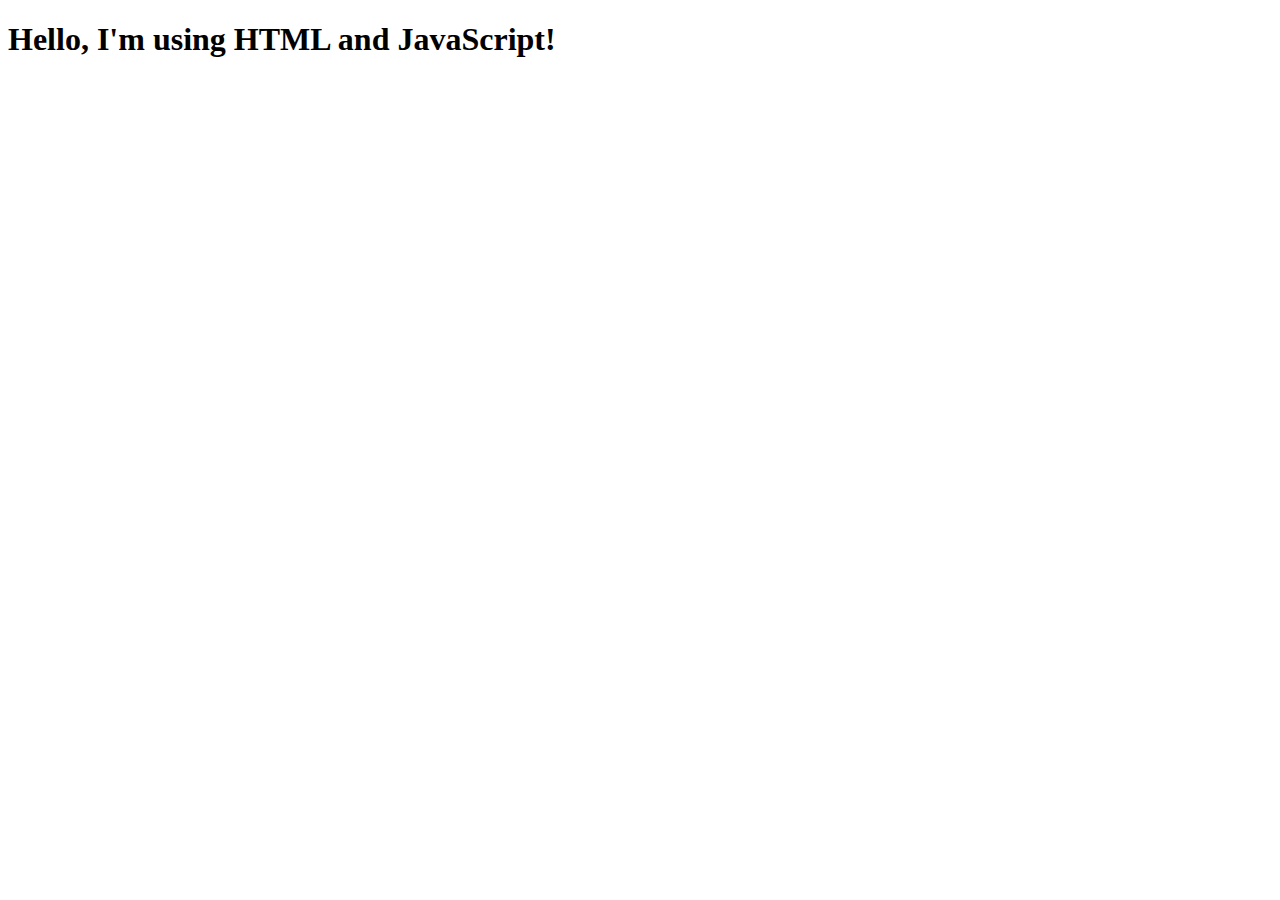
<file: 2-JAVASCRIPT/index.html>
<!doctype html>
<html lang="en">
  <head>
    <meta charset="UTF-8" />
    <meta name="viewport" content="width=device-width, initial-scale=1.0" />
    <title>Learning Javascript</title>
  </head>
  <body>
    <h1>Hello, I'm using HTML and JavaScript!</h1>

    <script src="script.js"></script>
  </body>
</html>
</file>
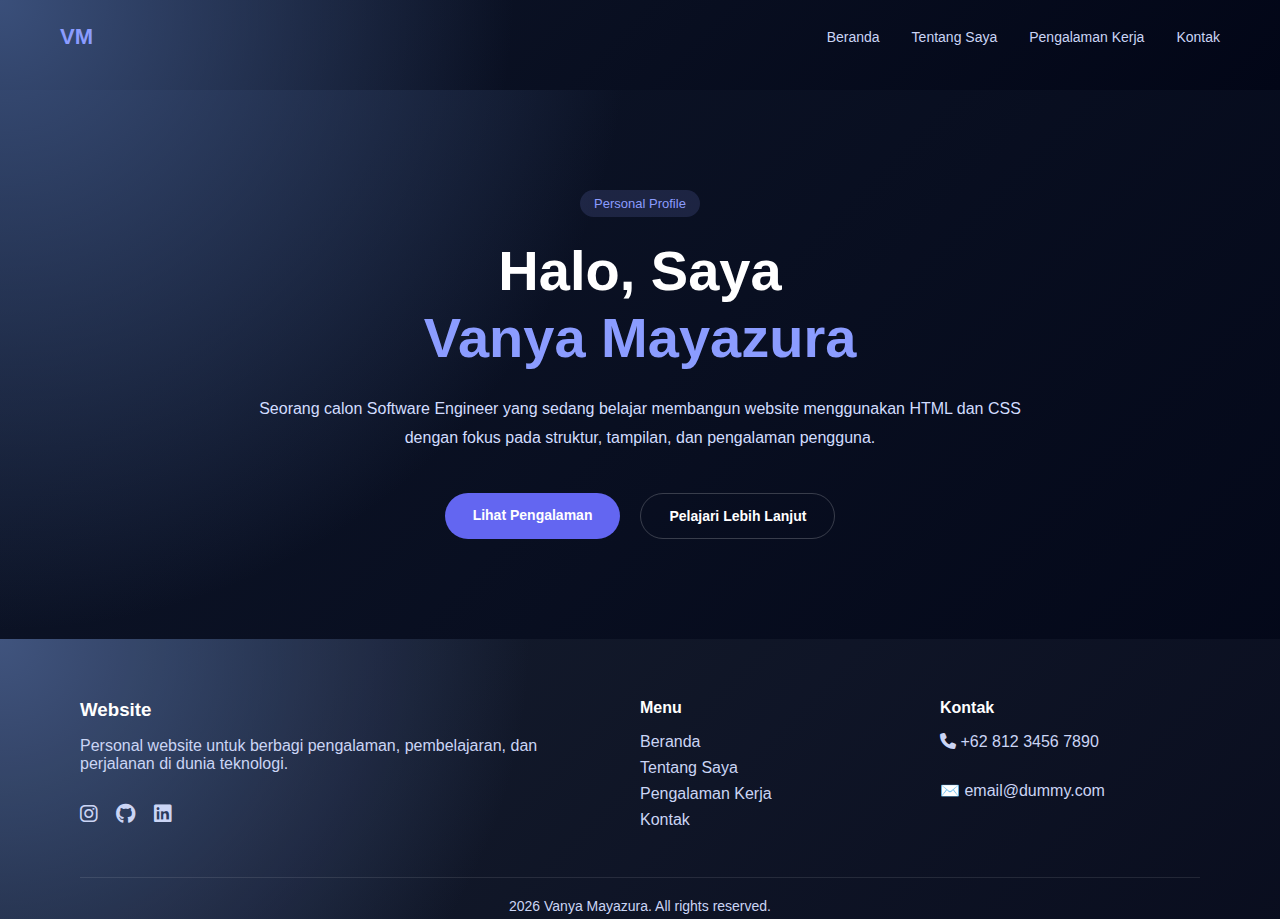
<file: 1-HMTL-CSS/simple-profile/index.html>
<!doctype html>
<html lang="id">
  <head>
    <meta charset="UTF-8" />
    <meta name="viewport" content="width=device-width, initial-scale=1.0" />
    <title>Beranda | Profile</title>
    <link rel="stylesheet" href="css/style.css" />
  </head>
  <body>
    <!-- NAVBAR -->
    <iframe
      src="components/navbar.html"
      class="iframe-nav"
      scrolling="no"
    ></iframe>

    <!-- HERO SECTION -->
    <section class="hero">
      <div class="hero-content">
        <span class="badge">Personal Profile</span>

        <h1>
          Halo, Saya <br />
          <span class="highlight">Vanya Mayazura</span>
        </h1>

        <p class="subtitle">
          Seorang calon Software Engineer yang sedang belajar membangun website
          menggunakan HTML dan CSS dengan fokus pada struktur, tampilan, dan
          pengalaman pengguna.
        </p>

        <!-- Buat liat Halaman about dan expe -->
        <div class="hero-actions">
          <a href="experience.html" class="btn primary">Lihat Pengalaman</a>
          <a href="about.html" class="btn secondary">Pelajari Lebih Lanjut</a>
        </div>
      </div>
    </section>
    <!-- FOOTER -->
    <iframe
      src="components/footer.html"
      class="iframe-footer"
      scrolling="no"
    ></iframe>
  </body>
</html>
</file>
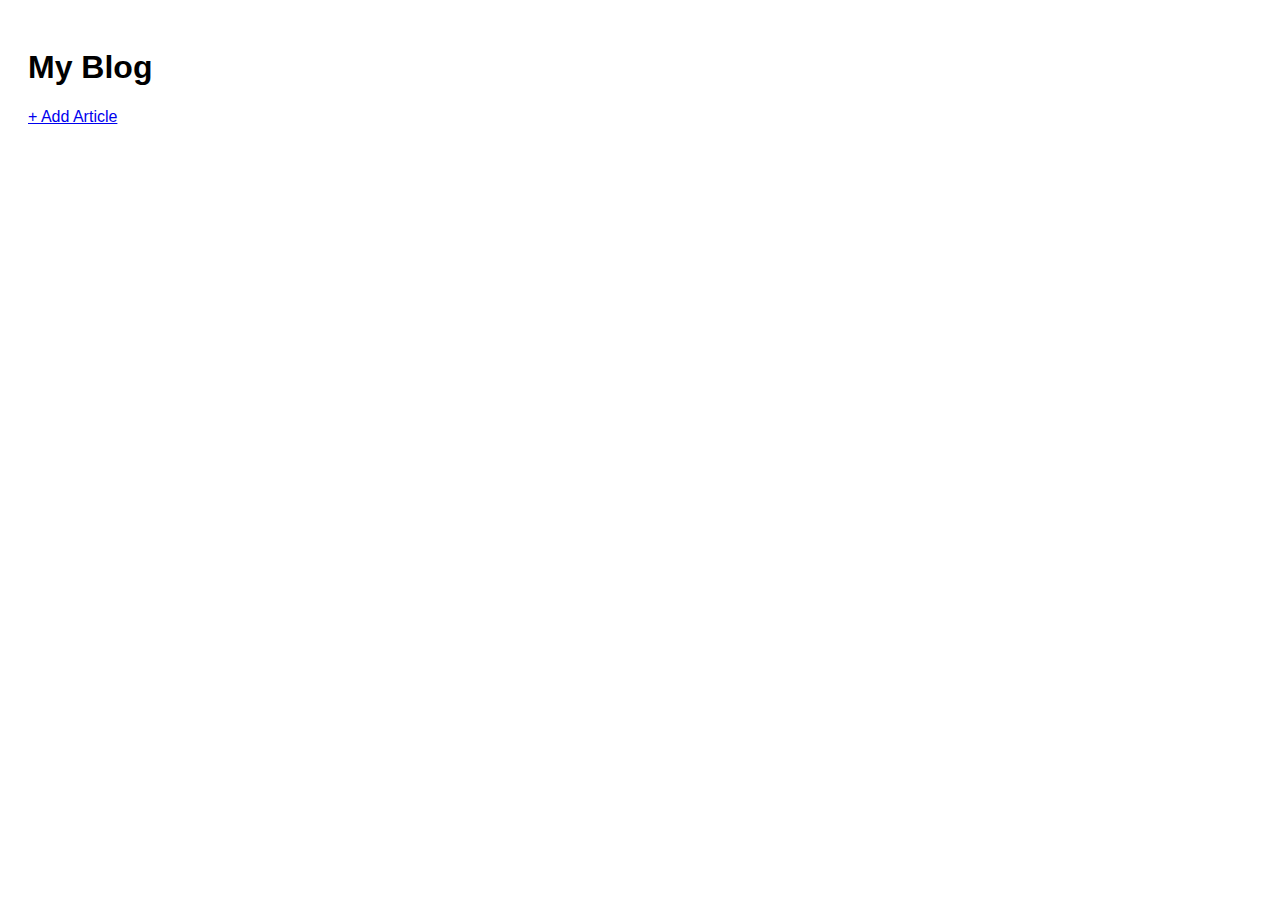
<file: 2-JAVASCRIPT/2.javascript-crud/index.html>
<!doctype html>
<html lang="en">
  <head>
    <meta charset="UTF-8" />
    <meta name="viewport" content="width=device-width, initial-scale=1.0" />
    <link rel="stylesheet" href="style.css" />
    <title>Blog Website</title>
  </head>
  <body>
    <h1>My Blog</h1>

    <a href="form.html">+ Add Article</a>

    <div id="list"></div>

    <div id="toastContainer"></div>
    <script src="script.js"></script>
  </body>
</html>
</file>
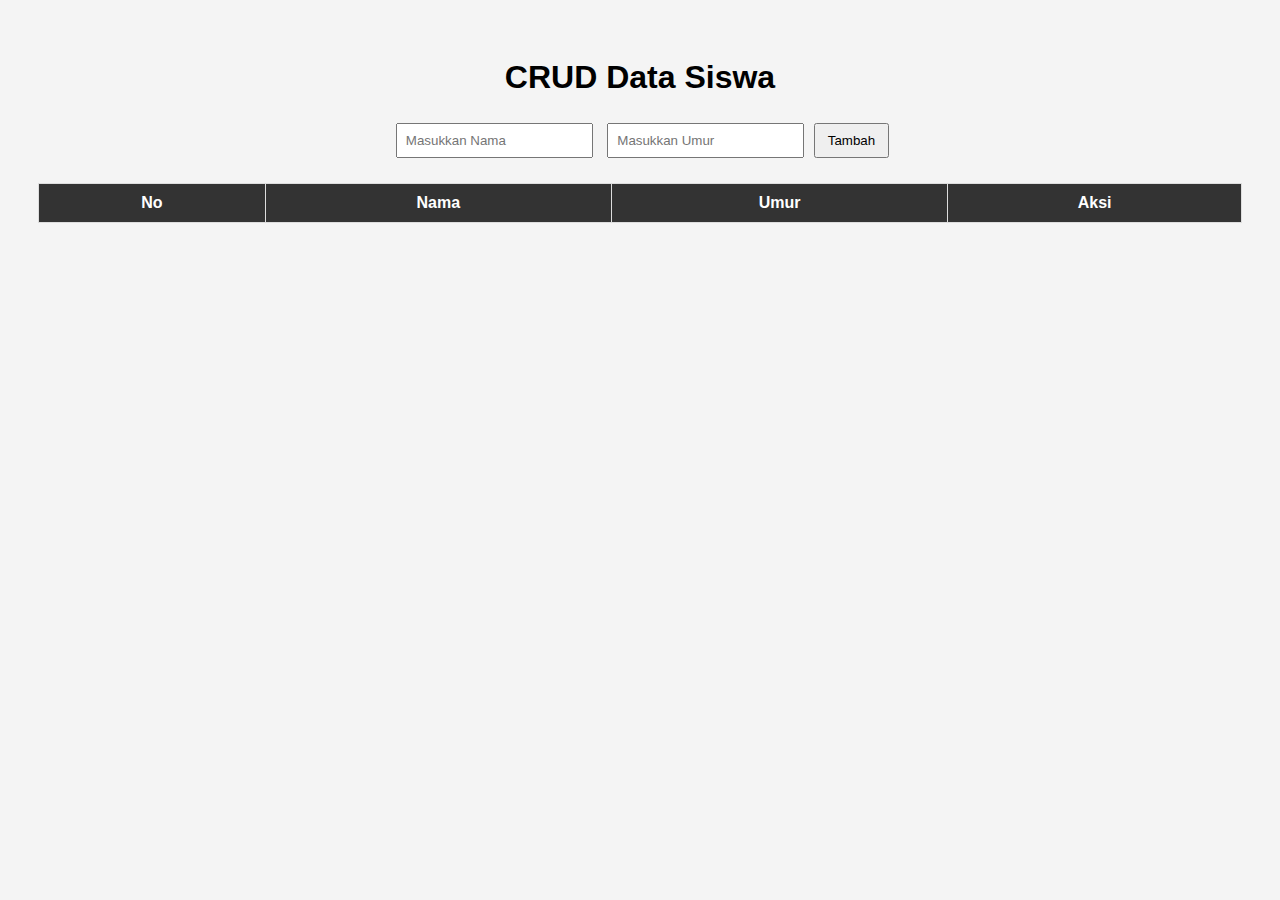
<file: 2-JAVASCRIPT/simple-crud/index.html>
<!doctype html>
<html lang="id">
  <head>
    <meta charset="UTF-8" />
    <meta name="viewport" content="width=device-width, initial-scale=1.0" />
    <title>CRUD Sederhana</title>
    <!-- Menghubungkan file CSS -->
    <link rel="stylesheet" href="style.css" />
  </head>
  <body>
    <h1>CRUD Data Siswa</h1>

    <!-- Form input data -->
    <div class="form-container">
      <!-- Input nama siswa -->
      <input type="text" id="nama" placeholder="Masukkan Nama" />

      <!-- Input umur siswa -->
      <input type="number" id="umur" placeholder="Masukkan Umur" />

      <!-- Tombol untuk menambahkan data -->
      <button onclick="tambahData()">Tambah</button>

      <!-- Tombol update (disembunyikan dulu) -->
      <button onclick="updateData()" id="btnUpdate" style="display: none">
        Update
      </button>
    </div>

    <!-- Tabel untuk menampilkan data -->
    <table>
      <thead>
        <tr>
          <th>No</th>
          <th>Nama</th>
          <th>Umur</th>
          <th>Aksi</th>
        </tr>
      </thead>
      <!-- Isi tabel akan di-generate dari JavaScript -->
      <tbody id="tableBody"></tbody>
    </table>

    <!-- Menghubungkan file JavaScript -->
    <script src="script.js"></script>
  </body>
</html>
</file>
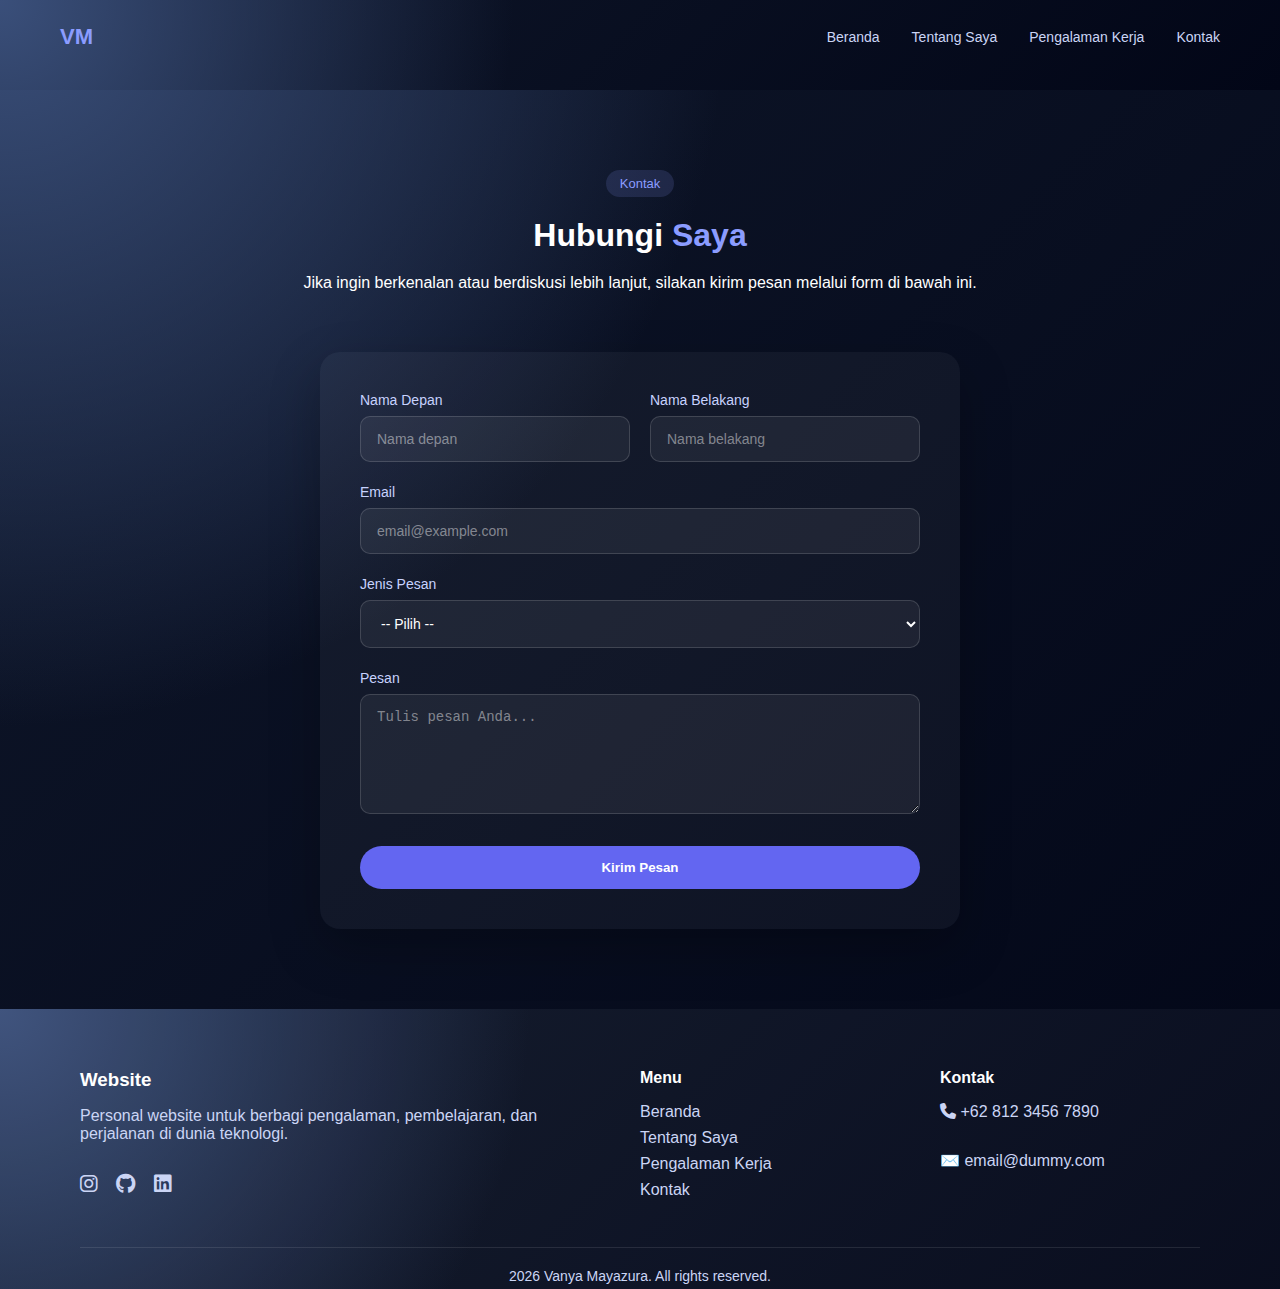
<file: 1-HMTL-CSS/simple-profile/contact.html>
<!doctype html>
<html lang="id">
  <head>
    <meta charset="UTF-8" />
    <meta name="viewport" content="width=device-width, initial-scale=1.0" />
    <title>Kontak | Profile</title>
    <link rel="stylesheet" href="css/style.css" />
  </head>
  <body>
    <!-- NAVBAR -->
    <iframe
      src="components/navbar.html"
      class="iframe-nav"
      scrolling="no"
    ></iframe>

    <main class="page">
      <!-- HEADER -->
      <section class="page-header">
        <span class="badge">Kontak</span>
        <h1>Hubungi <span class="highlight">Saya</span></h1>
        <p>
          Jika ingin berkenalan atau berdiskusi lebih lanjut, silakan kirim
          pesan melalui form di bawah ini.
        </p>
      </section>

      <!-- CONTACT FORM -->
      <section class="contact-wrapper">
        <form class="contact-modern">
          <!-- ROW 1 -->
          <div class="form-row">
            <div class="form-group">
              <label>Nama Depan</label>
              <input type="text" placeholder="Nama depan" />
            </div>

            <div class="form-group">
              <label>Nama Belakang</label>
              <input type="text" placeholder="Nama belakang" />
            </div>
          </div>

          <!-- ROW 2 -->
          <div class="form-group">
            <label>Email</label>
            <input type="email" placeholder="email@example.com" />
          </div>

          <!-- ROW 3 -->
          <div class="form-group">
            <label>Jenis Pesan</label>
            <select>
              <option>-- Pilih --</option>
              <option>Saran</option>
              <option>Kritik</option>
              <option>Pertanyaan</option>
            </select>
          </div>

          <!-- ROW 4 -->
          <div class="form-group">
            <label>Pesan</label>
            <textarea placeholder="Tulis pesan Anda..."></textarea>
          </div>

          <!-- ACTION -->
          <button type="submit" class="btn-primary">Kirim Pesan</button>
        </form>
      </section>
    </main>
    <!-- FOOTER -->
    <iframe
      src="components/footer.html"
      class="iframe-footer"
      scrolling="no"
    ></iframe>
  </body>
</html>
</file>
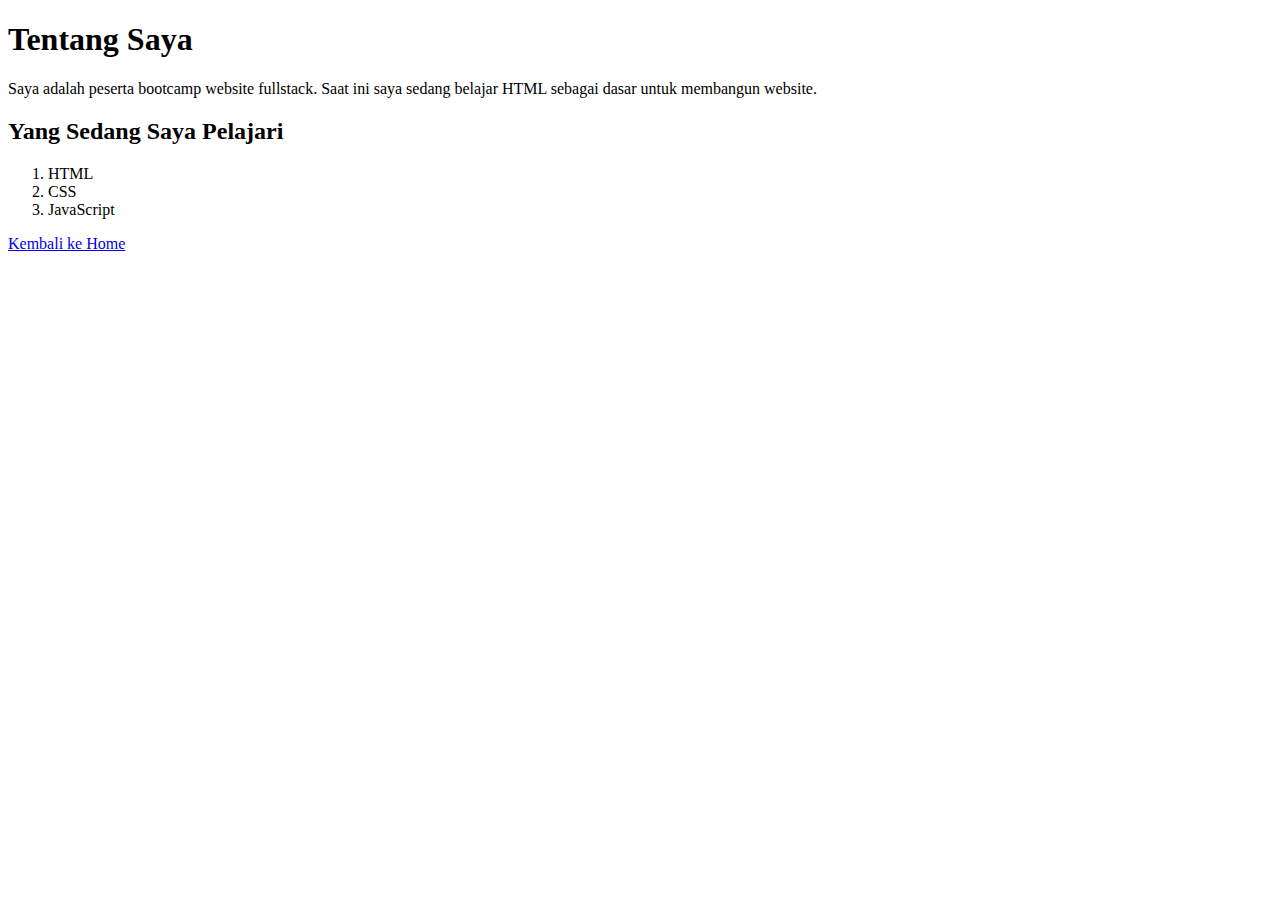
<file: 1-Intro-about-website-HTML/simple-profile/about.html>
<!doctype html>
<html>
  <head>
    <title>Tentang Saya</title>
  </head>
  <body>
    <h1>Tentang Saya</h1>

    <p>
      Saya adalah peserta bootcamp website fullstack. Saat ini saya sedang
      belajar HTML sebagai dasar untuk membangun website.
    </p>

    <h2>Yang Sedang Saya Pelajari</h2>
    <!-- untuk membuat list nomor -->
    <!-- ordered list -->
    <!-- list yang berurutan -->
    <ol>
      <!-- untuk membuat list nomor -->
      <li>HTML</li>
      <li>CSS</li>
      <li>JavaScript</li>
    </ol>

    <p>
      <a href="index.html">Kembali ke Home</a>
    </p>
  </body>
</html>
</file>
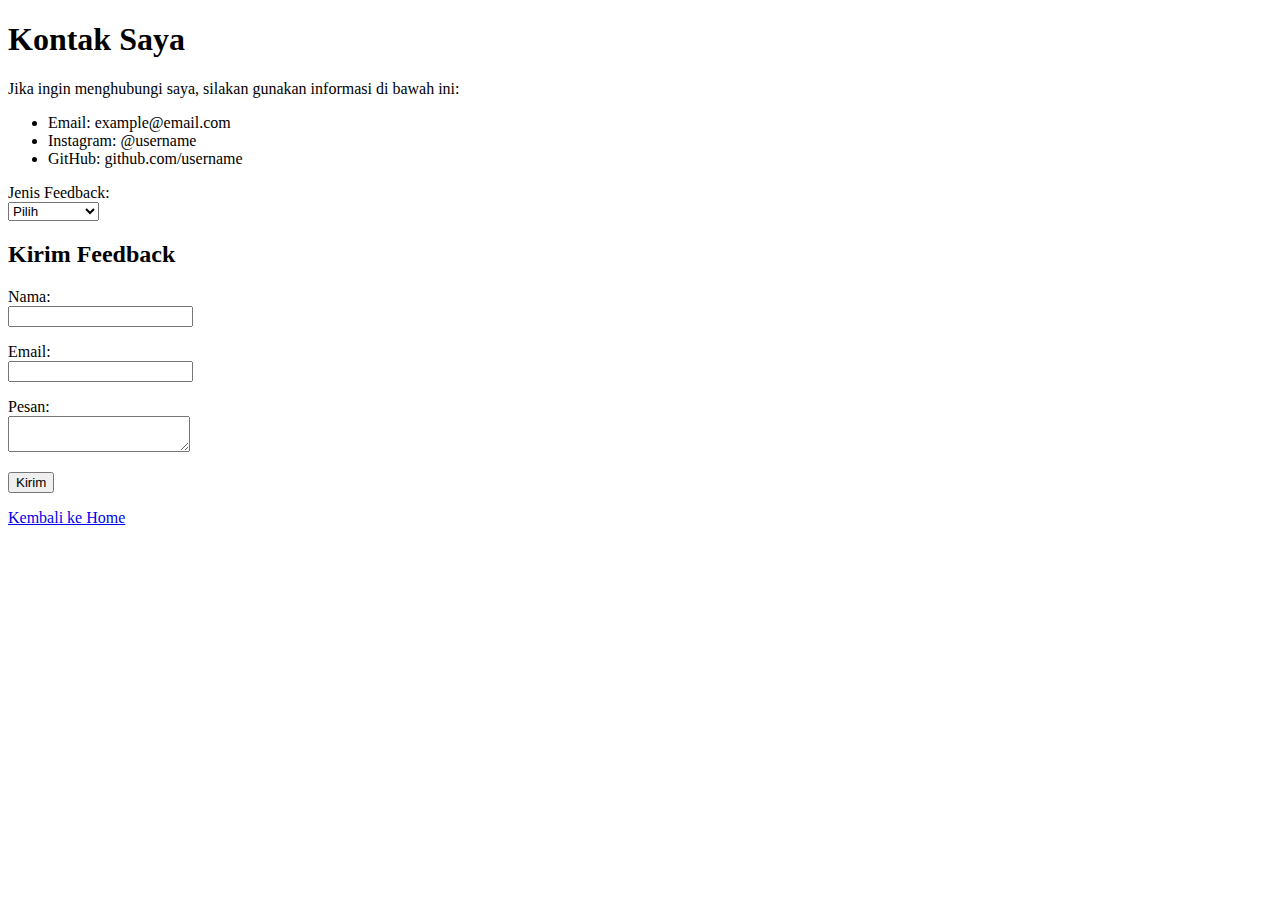
<file: 1-Intro-about-website-HTML/simple-profile/contact.html>
<!doctype html>
<html>
  <head>
    <title>Kontak Saya</title>
  </head>
  <body>
    <h1>Kontak Saya</h1>

    <p>Jika ingin menghubungi saya, silakan gunakan informasi di bawah ini:</p>

    <ul>
      <li>Email: example@email.com</li>
      <li>Instagram: @username</li>
      <li>GitHub: github.com/username</li>
    </ul>

    <p>
      <label>Jenis Feedback:</label><br />
      <!-- untuk membuat dropdown -->
      <select>
        <!-- untuk membuat isi dropdown -->
        <option>Pilih</option>
        <option>Saran</option>
        <option>Kritik</option>
        <option>Pertanyaan</option>
      </select>
    </p>

    <h2>Kirim Feedback</h2>

    <!-- Form untuk mengirim feedback -->
    <form>
      <p>
        <label>Nama:</label><br />
        <input type="text" />
      </p>

      <p>
        <label>Email:</label><br />
        <input type="email" />
      </p>

      <p>
        <label>Pesan:</label><br />
        <textarea></textarea>
      </p>

      <p>
        <button>Kirim</button>
      </p>
    </form>

    <p>
      <a href="index.html">Kembali ke Home</a>
    </p>
  </body>
</html>
</file>
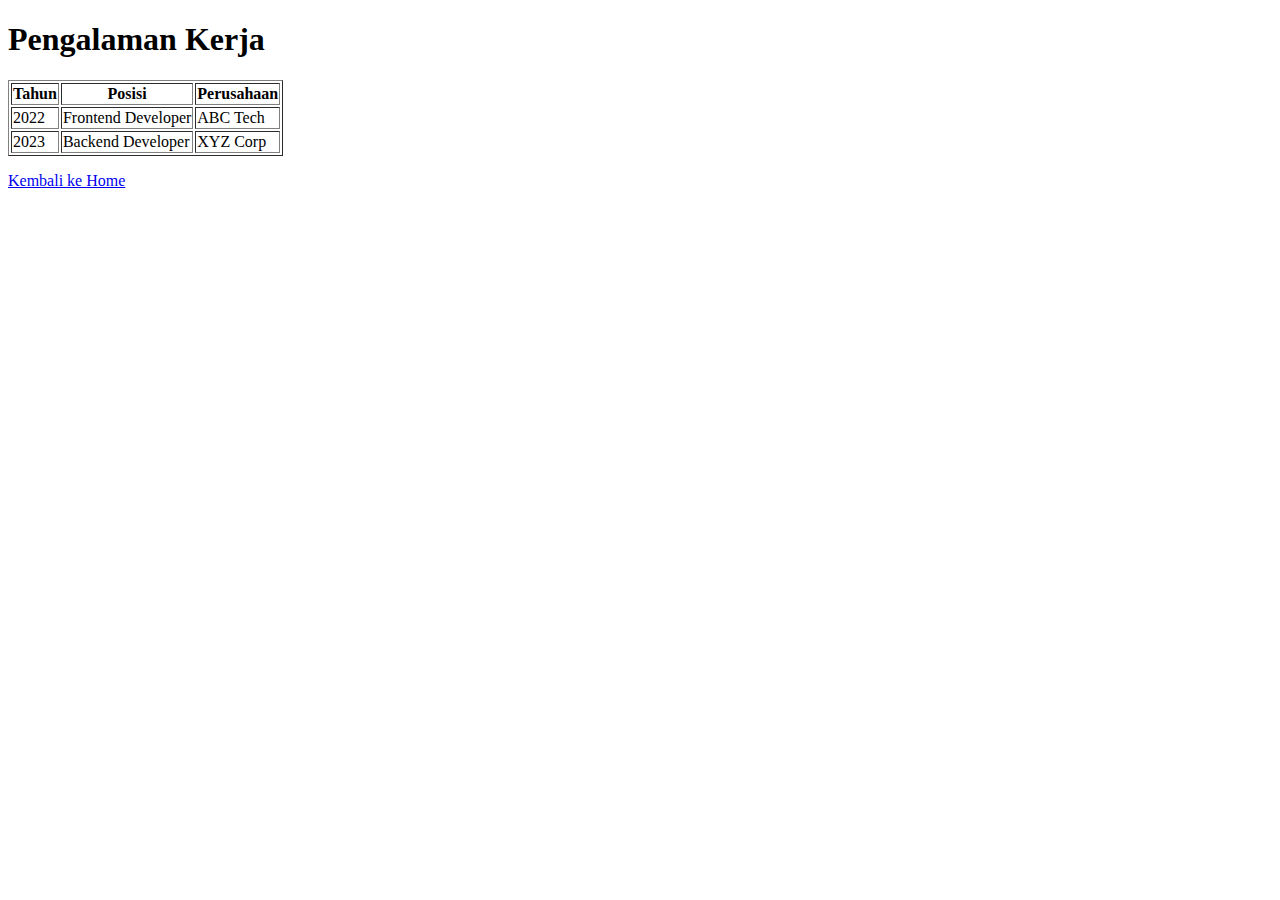
<file: 1-Intro-about-website-HTML/simple-profile/experience.html>
<!doctype html>
<html>
  <head>
    <title>Pengalaman Kerja</title>
  </head>
  <body>
    <h1>Pengalaman Kerja</h1>

    <!-- Tabel untuk menampilkan pengalaman kerja -->
    <table border="1">
      <!-- Header tabel -->
      <!-- tr itu nampilin baris -->
      <tr>
        <!-- th itu header -->
        <!-- untuk menampilkan kolom -->
        <th>Tahun</th>
        <th>Posisi</th>
        <th>Perusahaan</th>
      </tr>

      <tr>
        <!-- td itu buat nampilin data -->
        <td>2022</td>
        <td>Frontend Developer</td>
        <td>ABC Tech</td>
      </tr>

      <tr>
        <td>2023</td>
        <td>Backend Developer</td>
        <td>XYZ Corp</td>
      </tr>
    </table>

    <p>
      <a href="index.html">Kembali ke Home</a>
    </p>
  </body>
</html>
</file>
<file: 2-JAVASCRIPT/2.javascript-crud/style.css>
body {
  font-family: Arial;
  padding: 20px;
}

input,
textarea {
  width: 300px;
  padding: 10px;
}

button {
  padding: 6px 12px;
  margin: 5px;
}

#toastContainer {
  position: fixed;
  top: 20px;
  right: 20px;
  z-index: 9999;
}

.toast {
  background: #22c55e;
  color: white;
  padding: 12px 18px;
  margin-bottom: 10px;
  border-radius: 8px;
  font-size: 14px;
  animation: fadeIn 0.3s ease;
}

@keyframes fadeIn {
  from {
    opacity: 0;
    transform: translateY(-10px);
  }
  to {
    opacity: 1;
    transform: translateY(0);
  }
}
</file>
<file: 2-JAVASCRIPT/simple-crud/style.css>
/* Mengatur tampilan dasar halaman */
body {
  font-family: Arial, sans-serif;
  padding: 30px;
  background-color: #f4f4f4;
}

/* Judul di tengah */
h1 {
  text-align: center;
}

/* Container form */
.form-container {
  margin-bottom: 20px;
  text-align: center;
}

/* Styling input */
input {
  padding: 8px;
  margin: 5px;
}

/* Styling tombol */
button {
  padding: 8px 12px;
  cursor: pointer;
}

/* Styling tabel */
table {
  width: 100%;
  border-collapse: collapse;
  background: white;
}

/* Styling garis dan isi tabel */
th,
td {
  border: 1px solid #ddd;
  padding: 10px;
  text-align: center;
}

/* Header tabel */
th {
  background-color: #333;
  color: white;
}
</file>
<file: 1-HMTL-CSS/simple-profile/css/style.css>
/* =========================
   RESET
   ========================= */
/* Menghapus margin dan padding default browser
   serta memastikan ukuran elemen dihitung dengan konsisten */
* {
  margin: 0;
  padding: 0;
  box-sizing: border-box;
}

/* =========================
   GLOBAL
   ========================= */
/* Style dasar untuk seluruh halaman */
body {
  /* Font utama website */
  font-family: "Segoe UI", Arial, sans-serif;

  /* Background gradasi (radial + linear) untuk efek modern */
  background:
    radial-gradient(circle at top left, #3a4f7a, transparent 40%),
    linear-gradient(135deg, #0f172a, #020617);

  /* Warna teks default */
  color: #ffffff;

  /* Tinggi minimal layar penuh */
  min-height: 100vh;
}

/* =========================
   NAVBAR
   ========================= */
/* Container navbar */
.navbar {
  display: flex; /* Membuat elemen sejajar horizontal */
  justify-content: space-between; /* Logo kiri, menu kanan */
  align-items: center; /* Vertikal rata tengah */
  padding: 24px 60px;
}

/* Logo teks */
.logo {
  font-size: 22px;
  font-weight: bold;
  color: #8b9cff;
}

/* List menu navbar */
.nav-menu {
  list-style: none; /* Menghilangkan bullet */
  display: flex;
  gap: 32px; /* Jarak antar menu */
}

/* Link navbar */
.nav-menu a {
  text-decoration: none; /* Hilangkan garis bawah */
  color: #cbd5f5;
  font-size: 14px;
}

/* Efek hover menu */
.nav-menu a:hover {
  color: #ffffff;
}

/* =========================
   HERO SECTION
   ========================= */
/* Section utama (halaman depan) */
.hero {
  display: flex;
  align-items: center; /* Tengah vertikal */
  justify-content: center; /* Tengah horizontal */
  text-align: center;
  padding: 100px 20px;
}

/* Container isi hero */
.hero-content {
  max-width: 800px;
}

/* =========================
   BADGE
   ========================= */
/* Label kecil di atas judul */
.badge {
  display: inline-block;
  padding: 6px 14px;
  border-radius: 999px; /* Bentuk kapsul */
  background-color: rgba(139, 156, 255, 0.15);
  color: #8b9cff;
  font-size: 13px;
  margin-bottom: 20px;
}

/* =========================
   TITLE
   ========================= */
/* Judul utama */
.hero h1 {
  font-size: 56px;
  font-weight: 700;
  line-height: 1.2;
  margin-bottom: 24px;
}

/* Warna teks highlight */
.highlight {
  color: #8b9cff;
}

/* =========================
   SUBTITLE
   ========================= */
/* Paragraf deskripsi */
.subtitle {
  font-size: 16px;
  color: #d2ddff;
  line-height: 1.8;
  margin-bottom: 40px;
}

/* =========================
   ACTION BUTTONS
   ========================= */
/* Container tombol di hero */
.hero-actions {
  display: flex;
  justify-content: center;
  gap: 20px;
}

/* Style dasar tombol */
.btn {
  padding: 14px 28px;
  border-radius: 999px;
  text-decoration: none;
  font-size: 14px;
  font-weight: 600;
}

/* Tombol utama */
.btn.primary {
  background-color: #6366f1;
  color: #ffffff;
}

/* Hover tombol utama */
.btn.primary:hover {
  background-color: #4f46e5;
}

/* Tombol sekunder */
.btn.secondary {
  color: #ffffff;
  border: 1px solid rgba(255, 255, 255, 0.2);
}

/* Hover tombol sekunder */
.btn.secondary:hover {
  background-color: rgba(255, 255, 255, 0.08);
}

/* =========================
   PAGE LAYOUT
   ========================= */
/* Wrapper halaman selain hero */
.page {
  max-width: 1000px;
  margin: 80px auto;
  padding: 0 20px;
}

/* Header halaman */
.page-header {
  text-align: center;
  margin-bottom: 60px;
}

.page-header h1 {
  margin-bottom: 20px;
}

/* Paragraf header */
.page-header p {
  margin-top: 0;
}

/* =========================
   CARD
   ========================= */
/* Box/card konten */
.content-card {
  background: rgba(255, 255, 255, 0.04);
  border-radius: 16px;
  padding: 40px;
}

/* =========================
   EXPERIENCE SECTION
   ========================= */
/* Grid pengalaman kerja */
.experience-grid {
  display: grid;
  grid-template-columns: repeat(auto-fit, minmax(300px, 1fr));
  gap: 100px;
}

/* Card pengalaman */
.experience-card {
  background: rgba(255, 255, 255, 0.05);
  border-radius: 16px;
  overflow: hidden;
}

/* Gambar pengalaman */
.experience-card img {
  width: 100%;
  height: 180px;
  object-fit: cover;
}

/* Konten dalam card */
.experience-content {
  padding: 30px;
}

/* Metadata pengalaman */
.meta {
  color: #a5b4fc;
  font-size: 14px;
  margin-bottom: 10px;
}

/* Tag skill */
.tags span {
  display: inline-block;
  background: rgba(99, 102, 241, 0.15);
  color: #c7d2fe;
  padding: 4px 10px;
  border-radius: 999px;
  font-size: 12px;
  margin-right: 6px;
}

/* =========================
   CONTACT (OLD)
   ========================= */
.contact-form {
  max-width: 500px;
  margin: 0 auto;
}

.contact-form button {
  margin-top: 20px;
  width: 100%;
}

/* =========================
   ABOUT SECTION
   ========================= */
/* Layout dua kolom about */
.about-layout {
  display: grid;
  grid-template-columns: 1fr 1fr;
  gap: 60px;
  align-items: center;
  margin-top: 60px;
}

/* Judul about */
.about-text h2 {
  font-size: 32px;
  margin-bottom: 20px;
}

/* Paragraf about */
.about-text p {
  margin-bottom: 16px;
  line-height: 1.8;
}

/* Gambar about */
.about-image img {
  width: 100%;
  border-radius: 16px;
  object-fit: cover;
}

/* media query */
/* Responsive about */
@media (max-width: 900px) {
  .about-layout {
    grid-template-columns: 1fr;
  }

  .about-image {
    order: -1;
  }
}

/* =========================
   CONTACT MODERN
   ========================= */
/* Wrapper form kontak */
.contact-wrapper {
  display: flex;
  justify-content: center;
  margin-top: 60px;
}

/* Card form modern */
.contact-modern {
  width: 100%;
  max-width: 640px;
  background: rgba(255, 255, 255, 0.04);
  padding: 40px;
  border-radius: 20px;
  box-shadow: 0 20px 50px rgba(0, 0, 0, 0.25);
}

/* Baris form dua kolom */
.form-row {
  display: grid;
  grid-template-columns: 1fr 1fr;
  gap: 20px;
}

/* Group input */
.form-group {
  display: flex;
  flex-direction: column;
  margin-bottom: 22px;
}

/* Label input */
.form-group label {
  font-size: 14px;
  color: #c7d2fe;
  margin-bottom: 8px;
}

/* Input, select, textarea */
.contact-modern input,
.contact-modern select,
.contact-modern textarea {
  background: rgba(255, 255, 255, 0.06);
  border: 1px solid rgba(255, 255, 255, 0.15);
  color: #ffffff;
  padding: 14px 16px;
  border-radius: 10px;
  font-size: 14px;
}

/* FIX dropdown option */
.contact-modern select option {
  color: #111827;
  background-color: #ffffff;
}

/* Option terpilih */
.contact-modern select option:checked {
  background-color: #e5e7eb;
}

/* Placeholder */
.contact-modern input::placeholder,
.contact-modern textarea::placeholder {
  color: rgba(255, 255, 255, 0.45);
}

/* Textarea */
.contact-modern textarea {
  min-height: 120px;
  resize: vertical;
}

/* =========================
   BUTTON
   ========================= */
.btn-primary {
  width: 100%;
  margin-top: 10px;
  padding: 14px;
  border-radius: 999px;
  background: #6366f1;
  color: #ffffff;
  font-weight: 600;
  border: none;
  cursor: pointer;
}

/* Hover button */
.btn-primary:hover {
  background: #4f46e5;
}

/* =========================
   RESPONSIVE FORM
   ========================= */
@media (max-width: 720px) {
  .form-row {
    grid-template-columns: 1fr;
  }

  .contact-modern {
    padding: 30px 24px;
  }
}

/* IFRAME RESET */

/* Desktop default */
.iframe-nav {
  height: 90px;
}

/* Mobile: allow dropdown space */
@media (max-width: 768px) {
  .iframe-nav {
    height: 360px;
  }
}

.iframe-nav,
.iframe-footer {
  width: 100%;
  border: none;
  display: block;
}

/* FOOTER HEIGHT */
.iframe-footer {
  height: 280px;
}

/* FOOTER STYLE */
.footer {
  background: rgba(255, 255, 255, 0.03);
  padding: 60px 80px 30px;
  color: #cbd5f5;
}

.footer-top {
  display: grid;
  grid-template-columns: 2fr 1fr 1fr;
  gap: 40px;
}

.footer h3,
.footer h4 {
  color: #ffffff;
  margin-bottom: 16px;
}

.footer a {
  display: block;
  color: #cbd5f5;
  text-decoration: none;
  margin-bottom: 8px;
}

.footer a:hover {
  color: #ffffff;
}

.social-links a {
  display: inline-block;
  margin-right: 12px;
}

.footer p {
  margin-bottom: 30px;
}

.footer-bottom {
  border-top: 1px solid rgba(255, 255, 255, 0.1);
  margin-top: 40px;
  padding-top: 20px;
  font-size: 14px;
  text-align: center;
}

.social-links a {
  font-size: 20px;
  color: #cbd5f5;
  margin-right: 14px;
  transition: color 0.2s ease;
}

.social-links a:hover {
  color: #ffffff;
}

.menu-toggle {
  display: none;
}

@media (max-width: 768px) {
  /* Show hamburger */
  .menu-toggle {
    display: block;
    font-size: 26px;
    background: none;
    border: none;
    color: #ffffff;
    cursor: pointer;
  }

  /* Stack navbar */
  .navbar {
    flex-wrap: wrap;
  }
}

@media (max-width: 768px) {
  .nav-menu {
    position: absolute;
    top: 100%; /* directly below navbar */
    left: 0;
    width: 100%;

    display: none;
    flex-direction: column;
    gap: 16px;

    background: linear-gradient(135deg, #0f172a, #020617);
    padding: 20px;

    z-index: 1000;
  }

  .nav-menu.active {
    display: flex;
  }
}

.navbar {
  position: relative;
}
</file>
